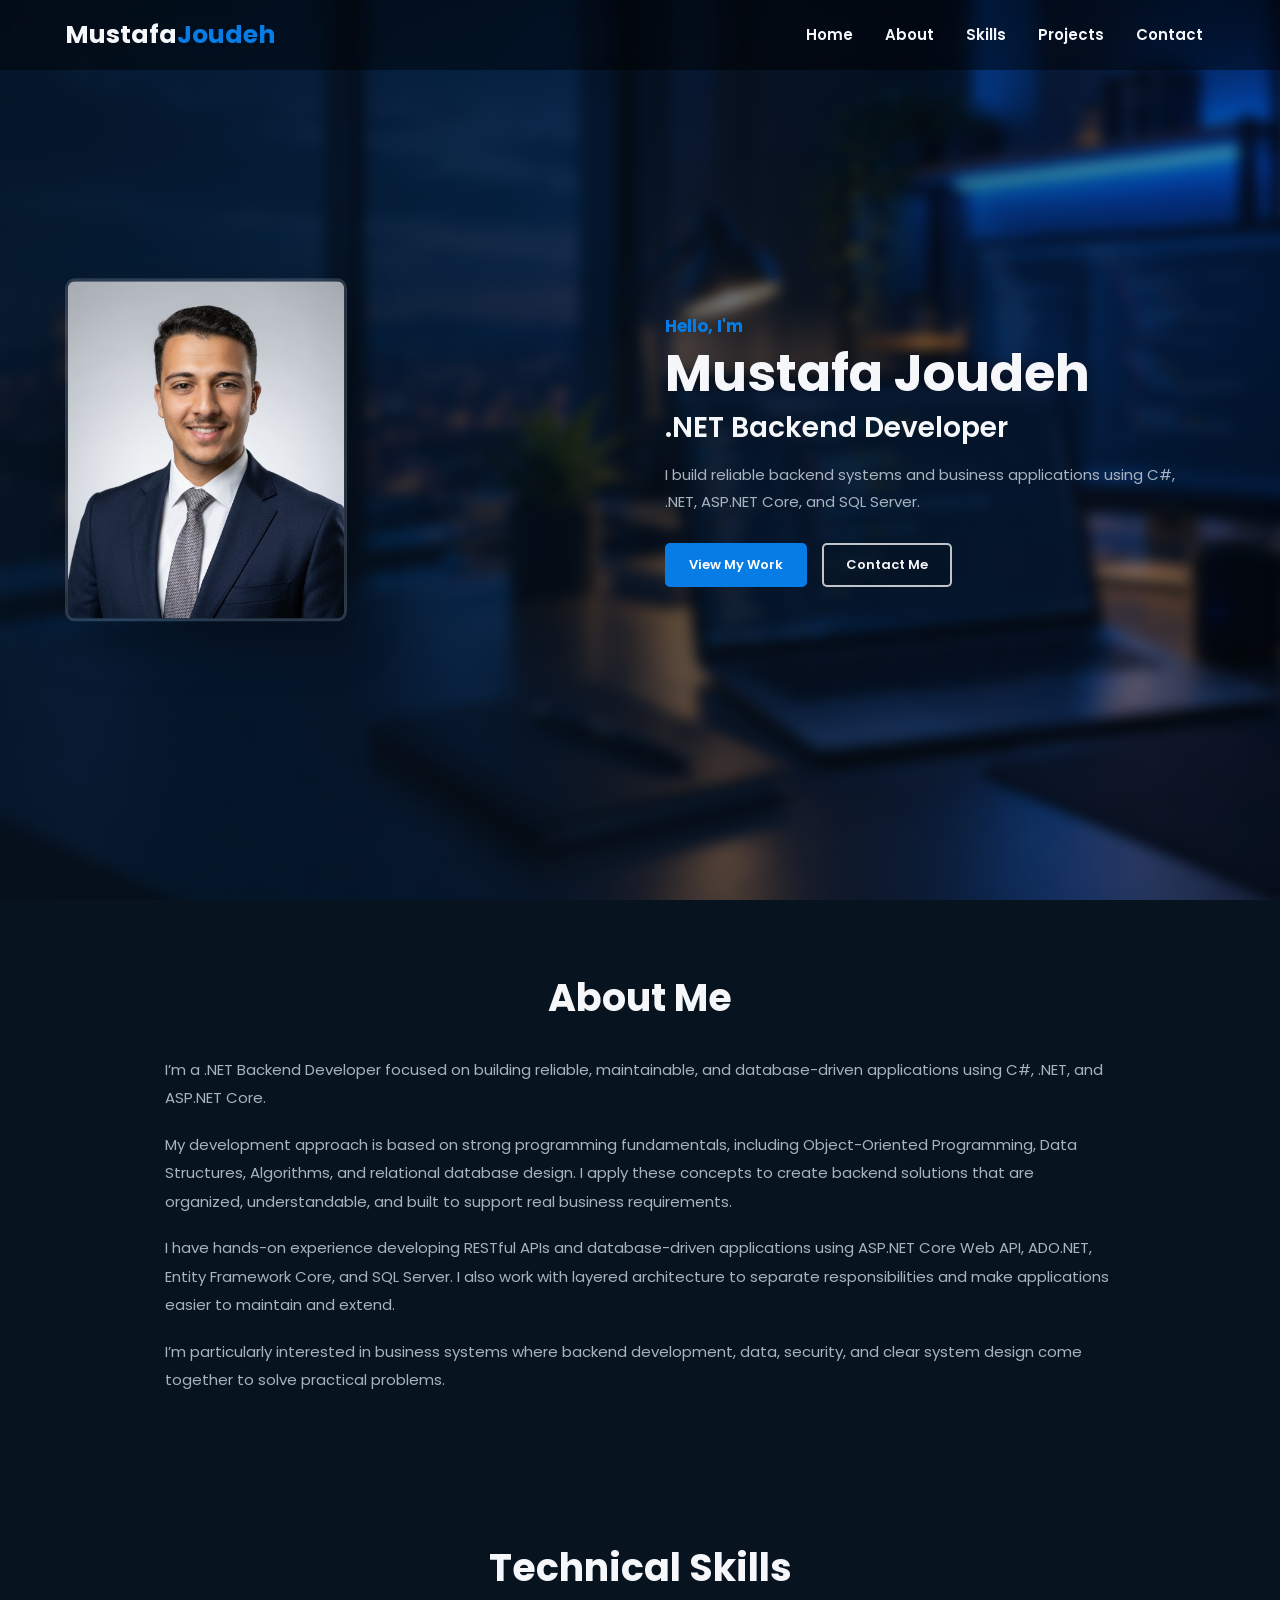
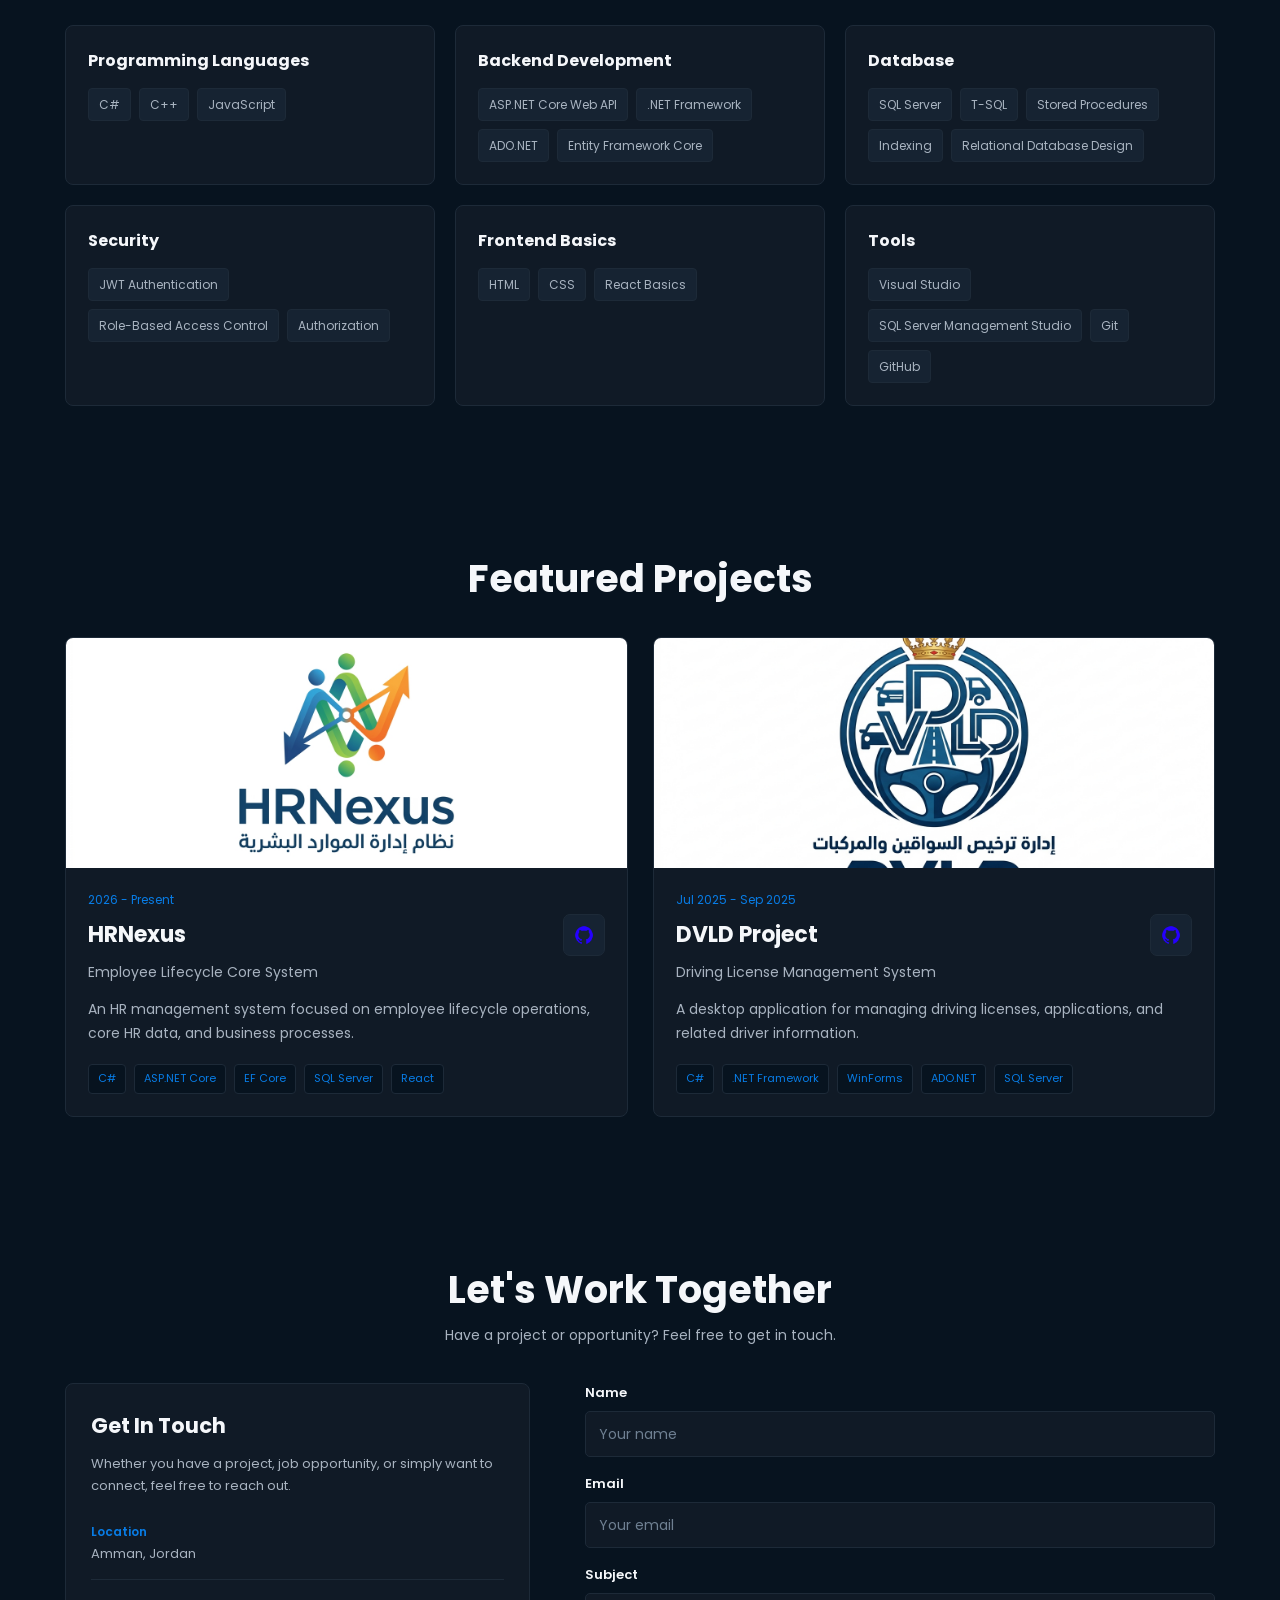
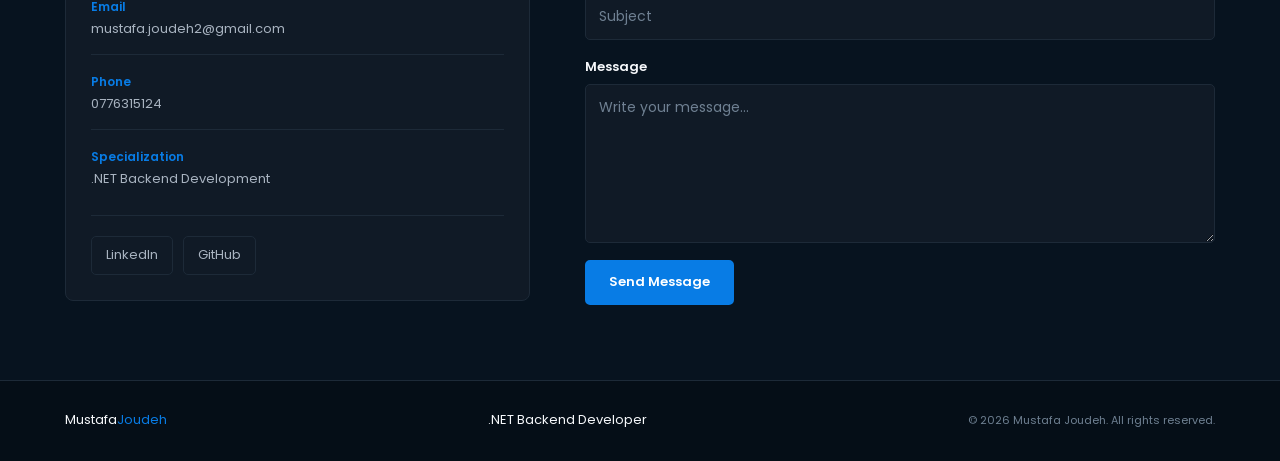
<file: index.html>
<!doctype html>
<html lang="en">
  <head>
    <meta charset="UTF-8" />
    <meta name="viewport" content="width=device-width, initial-scale=1.0" />

    <meta
      name="description"
      content="Mustafa Joudeh - .NET Backend Developer specializing in C#, ASP.NET Core and SQL Server."
    />

    <title>Mustafa Joudeh | .NET Backend Developer</title>

    <link rel="stylesheet" href="style.css" />
  </head>

  <body>
    <!-- Header & Navigation -->
    <header class="site-header">
      <div class="container header-content">
        <a href="#Home" class="logo" aria-label="Mustafa Joudeh - Home">
          <p class="logo-name">Mustafa<span>Joudeh</span></p>
        </a>

        <input
          type="checkbox"
          id="menu-toggle"
          class="menu-toggle"
          aria-label="Toggle navigation menu"
        />

        <label for="menu-toggle" class="menu-button">
          <span></span>
          <span></span>
          <span></span>
        </label>

        <nav class="navigation" aria-label="Main navigation">
          <ul class="nav-links">
            <li class="nav-item">
              <a href="#Home">Home</a>
            </li>

            <li class="nav-item">
              <a href="#About">About</a>
            </li>

            <li class="nav-item">
              <a href="#Skills">Skills</a>
            </li>

            <li class="nav-item">
              <a href="#Projects">Projects</a>
            </li>

            <li class="nav-item">
              <a href="#Contact">Contact</a>
            </li>
          </ul>
        </nav>
      </div>
    </header>

    <main>
      <!-- Hero Section -->
      <section id="Home" class="hero">
        <picture class="hero-background">
          <source
            media="(max-width: 767px)"
            srcset="assests/images/hero-mobile.png"
          />

          <source
            media="(max-width: 1023px)"
            srcset="assests/images/hero-tablet.png"
          />

          <source
            media="(min-width: 2000px)"
            srcset="assests/images/hero-large.png"
          />

          <source
            media="(min-width: 1440px)"
            srcset="assests/images/hero-wide.png"
          />

          <source
            media="(min-width: 1024px)"
            srcset="assests/images/hero-desktop.png"
          />

          <img src="assests/images/hero-desktop.png" alt="" />
        </picture>

        <div class="hero-overlay"></div>

        <div class="container hero-container">
          <img
            class="MyPhoto"
            src="assests/images/My Photo.jpeg"
            alt="Mustafa Joudeh"
          />

          <article class="hero-content">
            <p class="hero-greeting">Hello, I'm</p>

            <h1>Mustafa Joudeh</h1>

            <h2>.NET Backend Developer</h2>

            <p class="hero-description">
              I build reliable backend systems and business applications using
              C#, .NET, ASP.NET Core, and SQL Server.
            </p>

            <div class="hero-buttons">
              <a href="#Projects" class="btn-primary">View My Work</a>

              <a href="#Contact" class="btn-secondary">Contact Me</a>
            </div>
          </article>
        </div>
      </section>

      <!-- About Section -->
      <section class="about section" id="About">
        <div class="container">
          <header class="section-header">
            <h2>About Me</h2>
          </header>

          <div class="about-content">
            <article class="about-text">
              <p>
                I’m a .NET Backend Developer focused on building reliable,
                maintainable, and database-driven applications using C#, .NET,
                and ASP.NET Core.
              </p>

              <p>
                My development approach is based on strong programming
                fundamentals, including Object-Oriented Programming, Data
                Structures, Algorithms, and relational database design. I apply
                these concepts to create backend solutions that are organized,
                understandable, and built to support real business requirements.
              </p>

              <p>
                I have hands-on experience developing RESTful APIs and
                database-driven applications using ASP.NET Core Web API,
                ADO.NET, Entity Framework Core, and SQL Server. I also work with
                layered architecture to separate responsibilities and make
                applications easier to maintain and extend.
              </p>

              <p>
                I’m particularly interested in business systems where backend
                development, data, security, and clear system design come
                together to solve practical problems.
              </p>
            </article>
          </div>
        </div>
      </section>

      <!-- Skills Section -->
      <section class="skills section" id="Skills">
        <div class="container">
          <header class="section-header">
            <h2>Technical Skills</h2>
          </header>

          <div class="skills-grid">
            <article class="skill-card">
              <h3>Programming Languages</h3>

              <ul>
                <li>C#</li>
                <li>C++</li>
                <li>JavaScript</li>
              </ul>
            </article>

            <article class="skill-card">
              <h3>Backend Development</h3>

              <ul>
                <li>ASP.NET Core Web API</li>
                <li>.NET Framework</li>
                <li>ADO.NET</li>
                <li>Entity Framework Core</li>
              </ul>
            </article>

            <article class="skill-card">
              <h3>Database</h3>

              <ul>
                <li>SQL Server</li>
                <li>T-SQL</li>
                <li>Stored Procedures</li>
                <li>Indexing</li>
                <li>Relational Database Design</li>
              </ul>
            </article>

            <article class="skill-card">
              <h3>Security</h3>

              <ul>
                <li>JWT Authentication</li>
                <li>Role-Based Access Control</li>
                <li>Authorization</li>
              </ul>
            </article>

            <article class="skill-card">
              <h3>Frontend Basics</h3>

              <ul>
                <li>HTML</li>
                <li>CSS</li>
                <li>React Basics</li>
              </ul>
            </article>

            <article class="skill-card">
              <h3>Tools</h3>

              <ul>
                <li>Visual Studio</li>
                <li>SQL Server Management Studio</li>
                <li>Git</li>
                <li>GitHub</li>
              </ul>
            </article>
          </div>
        </div>
      </section>

      <!-- Projects Section -->
      <section class="projects section" id="Projects">
        <div class="container">
          <header class="section-header">
            <h2>Featured Projects</h2>
          </header>

          <div class="projects-grid">
            <a
              href="https://github.com/mustafa2004A/HRNexus2"
              class="project-card"
              target="_blank"
              rel="noopener noreferrer"
              aria-label="View HRNexus project on GitHub"
            >
              <figure class="project-image">
                <img
                  src="assests/images/Projects Logos/HRMS Logo.jpg"
                  alt="HRNexus Employee Lifecycle Core System"
                />
              </figure>

              <div class="project-content">
                <p class="project-date">2026 - Present</p>

                <div class="project-title-row">
                  <h3>HRNexus</h3>

                  <span class="project-github" aria-hidden="true">
                    <img
                      class="github-icon"
                      src="assests/images/icons/github.png"
                      alt=""
                    />
                  </span>
                </div>

                <p class="project-type">Employee Lifecycle Core System</p>

                <p class="project-description">
                  An HR management system focused on employee lifecycle
                  operations, core HR data, and business processes.
                </p>

                <ul class="project-technologies">
                  <li>C#</li>
                  <li>ASP.NET Core</li>
                  <li>EF Core</li>
                  <li>SQL Server</li>
                  <li>React</li>
                </ul>
              </div>
            </a>

            <a
              href="DVLD_GITHUB_URL"
              class="project-card"
              target="_blank"
              rel="noopener noreferrer"
              aria-label="View DVLD project on GitHub"
            >
              <figure class="project-image">
                <img
                  src="assests/images/Projects Logos/DVLD Logo.jpg"
                  alt="DVLD Driving License Management System"
                />
              </figure>

              <div class="project-content">
                <p class="project-date">Jul 2025 - Sep 2025</p>

                <div class="project-title-row">
                  <h3>DVLD Project</h3>

                  <span class="project-github" aria-hidden="true">
                    <img
                      class="github-icon"
                      src="assests/images/icons/github.png"
                      alt=""
                    />
                  </span>
                </div>

                <p class="project-type">Driving License Management System</p>

                <p class="project-description">
                  A desktop application for managing driving licenses,
                  applications, and related driver information.
                </p>

                <ul class="project-technologies">
                  <li>C#</li>
                  <li>.NET Framework</li>
                  <li>WinForms</li>
                  <li>ADO.NET</li>
                  <li>SQL Server</li>
                </ul>
              </div>
            </a>
          </div>
        </div>
      </section>

      <!-- Contact Section -->
      <section class="contact section" id="Contact">
        <div class="container">
          <header class="section-header">
            <h2>Let's Work Together</h2>

            <p>Have a project or opportunity? Feel free to get in touch.</p>
          </header>

          <div class="contact-content">
            <aside class="contact-info">
              <h3>Get In Touch</h3>

              <p class="contact-intro">
                Whether you have a project, job opportunity, or simply want to
                connect, feel free to reach out.
              </p>

              <dl>
                <div>
                  <dt>Location</dt>
                  <dd>Amman, Jordan</dd>
                </div>

                <div>
                  <dt>Email</dt>
                  <dd>
                    <a href="mailto:mustafa.joudeh2@gmail.com">
                      mustafa.joudeh2@gmail.com
                    </a>
                  </dd>
                </div>

                <div>
                  <dt>Phone</dt>
                  <dd>
                    <a href="tel:+962776315124">0776315124</a>
                  </dd>
                </div>

                <div>
                  <dt>Specialization</dt>
                  <dd>.NET Backend Development</dd>
                </div>
              </dl>

              <div class="social-links">
                <a
                  href="https://www.linkedin.com/in/mustafa-joudeh-37520a377"
                  target="_blank"
                  rel="noopener noreferrer"
                >
                  LinkedIn
                </a>

                <a
                  href="https://github.com/mustafajoudeh"
                  target="_blank"
                  rel="noopener noreferrer"
                >
                  GitHub
                </a>
              </div>
            </aside>

            <form class="contact-form" action="#message-sent" method="get">
              <div class="form-group">
                <label for="name">Name</label>

                <input
                  type="text"
                  id="name"
                  name="name"
                  placeholder="Your name"
                  autocomplete="name"
                  required
                />
              </div>

              <div class="form-group">
                <label for="email">Email</label>

                <input
                  type="email"
                  id="email"
                  name="email"
                  placeholder="Your email"
                  autocomplete="email"
                  required
                />
              </div>

              <div class="form-group">
                <label for="subject">Subject</label>

                <input
                  type="text"
                  id="subject"
                  name="subject"
                  placeholder="Subject"
                  required
                />
              </div>

              <div class="form-group">
                <label for="message">Message</label>

                <textarea
                  id="message"
                  name="message"
                  rows="6"
                  minlength="20"
                  maxlength="1000"
                  placeholder="Write your message..."
                  required
                ></textarea>
              </div>

              <button type="submit" class="btn-primary">Send Message</button>
            </form>

            <div class="success-overlay" id="message-sent">
              <div
                class="success-card"
                role="dialog"
                aria-modal="true"
                aria-labelledby="success-title"
                aria-describedby="success-description"
              >
                <a href="#Contact" class="success-close" aria-label="Close">
                  &times;
                </a>

                <div class="success-icon" aria-hidden="true">✓</div>

                <h2 id="success-title">Message Sent Successfully!</h2>

                <p id="success-description">
                  Thank you for reaching out. I appreciate your message and will
                  get back to you as soon as possible.
                </p>

                <a href="#Contact" class="back-button">Back to Contact</a>
              </div>
            </div>
          </div>
        </div>
      </section>
    </main>

    <!-- Footer -->
    <footer class="site-footer">
      <div class="container footer-content">
        <p>Mustafa<span>Joudeh</span></p>

        <p>.NET Backend Developer</p>

        <small>&copy; 2026 Mustafa Joudeh. All rights reserved.</small>
      </div>
    </footer>
  </body>
</html>
</file>
<file: style.css>
@import url("https://fonts.googleapis.com/css2?family=Poppins:wght@300;400;500;600;700;800&display=swap");

/* Global */

* {
  box-sizing: border-box;
  margin: 0;
  padding: 0;
  scroll-behavior: smooth;
}

:root {
  --color-background: #07131f;
  --color-surface: #101a26;
  --color-surface-light: #162332;

  --color-primary: #087ce5;
  --color-primary-hover: #006fcc;

  --color-white: #ffffff;
  --color-text: #f5f7fa;
  --color-text-secondary: #a8b3c0;
  --color-text-muted: #6f8092;

  --color-border: #1d2a38;

  --container-width: 1150px;
  --page-padding: 5%;

  --radius-sm: 5px;
  --radius-md: 8px;
  --radius-lg: 10px;

  --transition-fast: 0.2s ease;
  --transition-normal: 0.3s ease;
}

html {
  scroll-padding-top: 80px;
}

body {
  background-color: var(--color-background);
  color: var(--color-text);
  font-family: "Poppins", sans-serif;
  line-height: 1.6;
}

a,
button,
input,
textarea {
  font: inherit;
}

.container {
  width: min(calc(100% - (var(--page-padding) * 2)), var(--container-width));
  margin-inline: auto;
}

/* Header & Navigation */

.site-header {
  position: fixed;
  top: 0;
  left: 0;
  z-index: 1000;

  width: 100%;
  min-height: 70px;

  background: rgba(0, 0, 0, 0.45);

  backdrop-filter: blur(8px);
}

.header-content {
  min-height: 70px;

  display: flex;
  align-items: center;
  justify-content: space-between;
}

.logo {
  color: inherit;
  text-decoration: none;
}

.logo-name {
  font-size: 25px;
  font-weight: 700;
  line-height: 1.2;
}

.logo-name span {
  color: var(--color-primary);
}

.nav-links {
  display: flex;
  align-items: center;
  gap: 8px;

  list-style: none;
}

.nav-item a {
  display: block;

  padding: 8px 12px;

  color: var(--color-text);
  text-decoration: none;

  font-size: 15px;
  font-weight: 600;

  transition:
    color var(--transition-normal),
    background-color var(--transition-normal);
}

.nav-item a:hover,
.nav-item a:focus-visible {
  color: var(--color-primary);
}

.nav-item a:focus-visible,
.logo:focus-visible,
.menu-button:focus-visible {
  outline: 2px solid var(--color-primary);
  outline-offset: 4px;
}

.menu-toggle,
.menu-button {
  display: none;
}

/* Hero Section */

.hero {
  position: relative;

  min-height: 100vh;

  overflow: hidden;

  display: flex;
  align-items: center;
}

.hero-background {
  position: absolute;
  inset: 0;
  z-index: 0;

  width: 100%;
  height: 100%;
}

.hero-background img {
  display: block;

  width: 100%;
  height: 100%;

  object-fit: cover;
  object-position: center;

  filter: blur(6px);
  transform: scale(1.04);
}

.hero-overlay {
  position: absolute;
  inset: 0;
  z-index: 1;

  background: linear-gradient(
    90deg,
    rgba(7, 19, 31, 0.82) 0%,
    rgba(7, 19, 31, 0.62) 45%,
    rgba(7, 19, 31, 0.35) 100%
  );
}

.hero-container {
  position: relative;
  z-index: 2;

  min-height: 100vh;

  display: flex;
  align-items: center;
}

.MyPhoto {
  position: absolute;

  left: 0;
  top: 50%;

  width: clamp(250px, 22vw, 350px);
  height: auto;

  border: 3px solid rgba(255, 255, 255, 0.15);
  border-radius: var(--radius-lg);

  transform: translateY(-50%);

  box-shadow: 0 20px 50px rgba(0, 0, 0, 0.35);
}

.hero-content {
  width: min(550px, 48%);
  margin-left: auto;
}

.hero-greeting {
  margin-bottom: 5px;

  color: var(--color-primary);

  font-size: 17px;
  font-weight: 700;
}

.hero-content h1 {
  margin-bottom: 8px;

  font-size: clamp(40px, 4vw, 58px);
  line-height: 1.1;
}

.hero-content h2 {
  margin-bottom: 15px;

  color: var(--color-text);

  font-size: clamp(22px, 2.2vw, 30px);
  font-weight: 600;
  line-height: 1.3;
}

.hero-description {
  max-width: 520px;

  color: var(--color-text-secondary);

  font-size: 15px;
  font-weight: 400;
  line-height: 1.8;
}

.hero-buttons {
  display: flex;
  align-items: center;
  gap: 15px;

  margin-top: 28px;
}

.hero-buttons a {
  display: inline-flex;
  align-items: center;
  justify-content: center;

  min-height: 44px;
  padding: 10px 22px;

  border-radius: var(--radius-sm);

  font-size: 13px;
  font-weight: 600;

  text-decoration: none;

  transition:
    background-color var(--transition-normal),
    border-color var(--transition-normal),
    color var(--transition-normal),
    transform var(--transition-normal);
}

.btn-primary {
  background-color: var(--color-primary);
  color: var(--color-white);

  border: 2px solid var(--color-primary);
}

.btn-primary:hover {
  background-color: var(--color-primary-hover);
  border-color: var(--color-primary-hover);

  transform: translateY(-2px);
}

.btn-secondary {
  background-color: rgba(7, 19, 31, 0.3);
  color: var(--color-text);

  border: 2px solid rgba(255, 255, 255, 0.75);
}

.btn-secondary:hover {
  color: var(--color-primary);
  border-color: var(--color-primary);

  transform: translateY(-2px);
}

/* Sections */

.section {
  padding: 75px 0;
}

.section-header {
  margin-bottom: 35px;
  text-align: center;
}

.section-header h2 {
  font-size: clamp(28px, 4vw, 38px);
  line-height: 1.2;
}

.section-header p {
  max-width: 650px;

  margin: 12px auto 0;

  color: var(--color-text-secondary);

  font-size: 14px;
  line-height: 1.7;
}

/* About Section */

.about-content {
  max-width: 950px;
  margin-inline: auto;
}

.about-text {
  display: grid;
  gap: 18px;
}

.about-text p {
  color: var(--color-text-secondary);

  font-size: 15px;
  line-height: 1.9;
}

/* Skills Section */

.skills-grid {
  display: grid;
  grid-template-columns: repeat(3, 1fr);
  gap: 20px;
}

.skill-card {
  padding: 22px;

  background-color: var(--color-surface);

  border: 1px solid var(--color-border);
  border-radius: var(--radius-md);

  transition:
    transform var(--transition-normal),
    border-color var(--transition-normal);
}

.skill-card:hover {
  transform: translateY(-4px);
  border-color: var(--color-primary);
}

.skill-card h3 {
  margin-bottom: 14px;

  font-size: 16px;
}

.skill-card ul {
  display: flex;
  flex-wrap: wrap;
  gap: 8px;

  list-style: none;
}

.skill-card li {
  padding: 6px 10px;

  background-color: var(--color-surface-light);
  color: var(--color-text-secondary);

  border: 1px solid var(--color-border);
  border-radius: 4px;

  font-size: 12px;
}

/* Projects Section */

.projects-grid {
  display: grid;
  grid-template-columns: repeat(2, 1fr);
  gap: 25px;
}

.project-card {
  display: block;
  overflow: hidden;

  background-color: var(--color-surface);

  border: 1px solid var(--color-border);
  border-radius: var(--radius-md);

  color: inherit;
  text-decoration: none;

  transition:
    transform var(--transition-normal),
    border-color var(--transition-normal);
}

.project-card:hover {
  transform: translateY(-5px);
  border-color: var(--color-primary);
}

.project-card:focus-visible {
  outline: 2px solid var(--color-primary);
  outline-offset: 3px;
}

.project-image {
  width: 100%;
  height: 230px;

  overflow: hidden;
}

.project-image img {
  display: block;

  width: 100%;
  height: 100%;

  object-fit: cover;

  transition: transform 0.4s ease;
}

.project-card:hover .project-image img {
  transform: scale(1.04);
}

.project-content {
  padding: 22px;
}

.project-date {
  margin-bottom: 5px;

  color: var(--color-primary);

  font-size: 12px;
}

.project-title-row {
  display: flex;
  align-items: center;
  justify-content: space-between;

  gap: 15px;

  margin-bottom: 5px;
}

.project-content h3 {
  font-size: 22px;
  line-height: 1.3;
}

.project-type {
  margin: 0 0 15px;

  color: var(--color-text-secondary);

  font-size: 14px;
}

.project-description {
  margin-bottom: 18px;

  color: var(--color-text-secondary);

  font-size: 14px;
  line-height: 1.7;
}

.project-github {
  flex-shrink: 0;

  width: 42px;
  height: 42px;

  display: flex;
  align-items: center;
  justify-content: center;

  background-color: var(--color-surface-light);

  border: 1px solid var(--color-border);
  border-radius: 7px;

  transition:
    background-color var(--transition-normal),
    border-color var(--transition-normal);
}

.project-card:hover .project-github {
  background-color: var(--color-primary);
  border-color: var(--color-primary);
}

.github-icon {
  width: 20px;
  height: 20px;

  object-fit: contain;
}

.project-technologies {
  display: flex;
  flex-wrap: wrap;
  gap: 8px;

  list-style: none;
}

.project-technologies li {
  padding: 5px 9px;

  background-color: var(--color-background);
  color: var(--color-primary);

  border: 1px solid var(--color-border);
  border-radius: 4px;

  font-size: 11px;
}

/* Contact Section */

.contact-content {
  display: grid;
  grid-template-columns: 0.85fr 1.15fr;
  gap: 55px;

  align-items: start;
}

.contact-info {
  padding: 25px;

  background-color: var(--color-surface);

  border: 1px solid var(--color-border);
  border-radius: var(--radius-md);
}

.contact-info h3 {
  margin-bottom: 10px;

  font-size: 21px;
}

.contact-intro {
  margin-bottom: 25px;

  color: var(--color-text-secondary);

  font-size: 13px;
  line-height: 1.7;
}

.contact-info dl {
  display: grid;
  gap: 17px;
}

.contact-info dl > div {
  padding-bottom: 14px;

  border-bottom: 1px solid var(--color-border);
}

.contact-info dl > div:last-child {
  padding-bottom: 0;
  border-bottom: none;
}

.contact-info dt {
  margin-bottom: 3px;

  color: var(--color-primary);

  font-size: 12px;
  font-weight: 600;
}

.contact-info dd {
  color: var(--color-text-secondary);
  font-size: 13px;
}

.contact-info a {
  color: var(--color-text-secondary);
  text-decoration: none;

  transition: color var(--transition-normal);
}

.contact-info a:hover {
  color: var(--color-primary);
}

.social-links {
  display: flex;
  gap: 10px;

  margin-top: 25px;
  padding-top: 20px;

  border-top: 1px solid var(--color-border);
}

.social-links a {
  padding: 8px 14px;

  color: var(--color-text-secondary);

  border: 1px solid var(--color-border);
  border-radius: var(--radius-sm);

  font-size: 13px;

  transition:
    color var(--transition-normal),
    border-color var(--transition-normal);
}

.social-links a:hover {
  color: var(--color-primary);
  border-color: var(--color-primary);
}

.contact-form {
  display: grid;
  gap: 17px;
}

.form-group {
  display: flex;
  flex-direction: column;
  gap: 7px;
}

.form-group label {
  color: var(--color-text);

  font-size: 13px;
  font-weight: 600;
}

.form-group input,
.form-group textarea {
  width: 100%;

  padding: 11px 13px;

  background-color: var(--color-surface);
  color: var(--color-text);

  border: 1px solid var(--color-border);
  border-radius: var(--radius-sm);

  font-family: inherit;
  font-size: 14px;

  outline: none;

  transition: border-color var(--transition-normal);
}

.form-group input:focus,
.form-group textarea:focus {
  border-color: var(--color-primary);
}

.form-group textarea {
  min-height: 150px;
  max-height: 350px;

  resize: vertical;
}

.form-group input::placeholder,
.form-group textarea::placeholder {
  color: var(--color-text-muted);
}

.contact-form .btn-primary {
  width: fit-content;

  min-height: 44px;
  padding: 10px 22px;

  border: 2px solid var(--color-primary);
  border-radius: var(--radius-sm);

  font-size: 13px;
  font-weight: 600;

  cursor: pointer;

  transition:
    background-color var(--transition-normal),
    border-color var(--transition-normal),
    transform var(--transition-normal);
}

.contact-form .btn-primary:hover {
  background-color: var(--color-primary-hover);
  border-color: var(--color-primary-hover);

  transform: translateY(-2px);
}

/* Success Modal */

.success-overlay {
  position: fixed;
  inset: 0;
  z-index: 1100;

  display: flex;
  align-items: center;
  justify-content: center;

  padding: 20px;

  background-color: rgba(0, 0, 0, 0.65);

  opacity: 0;
  visibility: hidden;
  pointer-events: none;

  transition:
    opacity var(--transition-normal),
    visibility var(--transition-normal);
}

.success-overlay:target {
  opacity: 1;
  visibility: visible;
  pointer-events: auto;
}

.success-overlay:target .success-card {
  transform: translateY(0) scale(1);
  opacity: 1;
}

.success-card {
  position: relative;

  width: min(100%, 450px);

  padding: 40px 30px;

  text-align: center;

  background-color: var(--color-surface);

  border: 1px solid var(--color-border);
  border-radius: var(--radius-lg);

  box-shadow: 0 20px 50px rgba(0, 0, 0, 0.35);

  transform: translateY(15px) scale(0.97);
  opacity: 0;

  transition:
    transform var(--transition-normal),
    opacity var(--transition-normal);
}

.success-icon {
  width: 60px;
  height: 60px;

  display: flex;
  align-items: center;
  justify-content: center;

  margin: 0 auto 20px;

  background-color: var(--color-primary);
  color: var(--color-white);

  border-radius: 50%;

  font-size: 30px;
  font-weight: 600;
}

.success-card h2 {
  margin-bottom: 12px;

  color: var(--color-text);

  font-size: 24px;
  line-height: 1.3;
}

.success-card p {
  margin-bottom: 25px;

  color: var(--color-text-secondary);

  font-size: 14px;
  line-height: 1.7;
}

.success-close {
  position: absolute;
  top: 15px;
  right: 18px;

  color: var(--color-text-secondary);

  font-size: 28px;
  line-height: 1;

  text-decoration: none;

  transition: color var(--transition-normal);
}

.success-close:hover {
  color: var(--color-white);
}

.back-button {
  display: inline-flex;
  align-items: center;
  justify-content: center;

  min-height: 44px;
  padding: 10px 22px;

  background-color: var(--color-primary);
  color: var(--color-white);

  border-radius: var(--radius-sm);

  text-decoration: none;

  transition:
    background-color var(--transition-normal),
    transform var(--transition-normal);
}

.back-button:hover {
  background-color: var(--color-primary-hover);
  transform: translateY(-2px);
}

/* Footer */

.site-footer {
  background-color: #050e17;

  border-top: 1px solid var(--color-border);
}

.footer-content {
  min-height: 80px;

  display: flex;
  align-items: center;
  justify-content: space-between;

  flex-wrap: wrap;
  gap: 15px;
}

.site-footer p {
  font-size: 13px;
}

.site-footer p span {
  color: var(--color-primary);
}

.site-footer small {
  color: var(--color-text-muted);

  font-size: 11px;
}

/* Tablet */

@media (max-width: 1199px) {
  :root {
    --page-padding: 5%;
  }

  .header-content {
    min-height: 65px;
  }

  .logo-name {
    font-size: 21px;
  }

  .nav-links {
    gap: 2px;
  }

  .nav-item a {
    padding: 7px 8px;
    font-size: 12px;
  }

  .hero {
    min-height: 720px;
  }

  .hero-container {
    min-height: 720px;
  }

  .hero-background img {
    filter: blur(7px);
  }

  .MyPhoto {
    width: clamp(220px, 24vw, 280px);
  }

  .hero-content {
    width: 43%;
  }

  .hero-content h1 {
    font-size: clamp(34px, 4vw, 42px);
  }

  .hero-content h2 {
    font-size: 21px;
  }

  .hero-description {
    font-size: 14px;
    line-height: 1.75;
  }

  .hero-buttons {
    gap: 10px;
    margin-top: 22px;
  }

  .hero-buttons a {
    padding: 9px 16px;
  }

  .section {
    padding: 60px 0;
  }

  .section-header {
    margin-bottom: 30px;
  }

  .about-content {
    max-width: 850px;
  }

  .about-text p {
    font-size: 14px;
    line-height: 1.85;
  }

  .skills-grid {
    gap: 16px;
  }

  .skill-card {
    padding: 19px;
  }

  .skill-card h3 {
    font-size: 15px;
  }

  .projects-grid {
    gap: 18px;
  }

  .project-image {
    height: 200px;
  }

  .project-content {
    padding: 19px;
  }

  .project-content h3 {
    font-size: 20px;
  }

  .contact-content {
    grid-template-columns: 1fr 1.15fr;
    gap: 30px;
  }

  .contact-info {
    padding: 22px;
  }
}

/* Mobile Navigation */

@media (max-width: 767px) {
  :root {
    --page-padding: 6%;
  }

  html {
    scroll-padding-top: 65px;
  }

  .site-header {
    min-height: 60px;
  }

  .header-content {
    min-height: 60px;
  }

  .logo-name {
    font-size: 19px;
  }

  .menu-toggle {
    position: absolute;

    width: 1px;
    height: 1px;

    opacity: 0;
  }

  .menu-button {
    width: 40px;
    height: 40px;

    display: flex;
    flex-direction: column;
    align-items: center;
    justify-content: center;

    gap: 5px;

    border: 1px solid var(--color-border);
    border-radius: var(--radius-sm);

    background-color: rgba(16, 26, 38, 0.8);

    cursor: pointer;
  }

  .menu-button span {
    width: 18px;
    height: 2px;

    background-color: var(--color-text);

    transition:
      transform var(--transition-normal),
      opacity var(--transition-normal);
  }

  .menu-toggle:checked + .menu-button span:nth-child(1) {
    transform: translateY(7px) rotate(45deg);
  }

  .menu-toggle:checked + .menu-button span:nth-child(2) {
    opacity: 0;
  }

  .menu-toggle:checked + .menu-button span:nth-child(3) {
    transform: translateY(-7px) rotate(-45deg);
  }

  .navigation {
    position: absolute;

    top: 100%;
    left: 0;

    width: 100%;

    padding: 0 var(--page-padding) 15px;

    background: rgba(7, 19, 31, 0.96);

    border-bottom: 1px solid var(--color-border);

    opacity: 0;
    visibility: hidden;
    pointer-events: none;

    transform: translateY(-10px);

    transition:
      opacity var(--transition-normal),
      visibility var(--transition-normal),
      transform var(--transition-normal);
  }

  .menu-toggle:checked ~ .navigation {
    opacity: 1;
    visibility: visible;
    pointer-events: auto;

    transform: translateY(0);
  }

  .nav-links {
    flex-direction: column;
    align-items: stretch;
    gap: 4px;
  }

  .nav-item a {
    padding: 10px 12px;

    border-radius: var(--radius-sm);

    font-size: 14px;
  }

  .nav-item a:hover {
    background-color: var(--color-surface);
  }

  /* Hero Mobile */

  .hero {
    min-height: 760px;
  }

  .hero-container {
    min-height: 760px;

    display: flex;
    flex-direction: column;
    justify-content: center;

    padding-top: 85px;
    padding-bottom: 45px;
  }

  .hero-background img {
    filter: blur(4px);
    transform: scale(1.04);
  }

  .hero-overlay {
    background: rgba(7, 19, 31, 0.68);
  }

  .MyPhoto {
    position: relative;

    top: auto;
    left: auto;

    width: 190px;

    margin: 0 auto 35px;

    transform: none;
  }

  .hero-content {
    width: min(100%, 560px);

    margin: 0 auto;

    text-align: center;
  }

  .hero-greeting {
    font-size: 14px;
  }

  .hero-content h1 {
    font-size: clamp(32px, 7vw, 42px);
  }

  .hero-content h2 {
    font-size: 20px;
    margin-bottom: 12px;
  }

  .hero-description {
    max-width: 520px;

    margin-inline: auto;

    font-size: 14px;
    line-height: 1.75;
  }

  .hero-buttons {
    justify-content: center;

    gap: 10px;

    margin-top: 22px;
  }

  .hero-buttons a {
    padding: 10px 18px;
  }

  .section {
    padding: 55px 0;
  }

  .section-header {
    margin-bottom: 28px;
  }

  .section-header h2 {
    font-size: 30px;
  }

  .about-content {
    max-width: 650px;
  }

  .about-text {
    gap: 16px;
  }

  .about-text p {
    font-size: 14px;
    line-height: 1.85;
  }

  .skills-grid {
    grid-template-columns: repeat(2, 1fr);
    gap: 14px;
  }

  .skill-card {
    padding: 18px;
  }

  .skill-card li {
    padding: 5px 8px;
    font-size: 11px;
  }

  .projects-grid {
    grid-template-columns: 1fr;

    max-width: 650px;

    margin-inline: auto;

    gap: 18px;
  }

  .project-image {
    height: 230px;
  }

  .project-content {
    padding: 20px;
  }

  .contact-content {
    grid-template-columns: 1fr;

    max-width: 650px;

    margin-inline: auto;

    gap: 25px;
  }

  .contact-info {
    padding: 22px;
  }

  .site-footer {
    min-height: 0;
  }

  .footer-content {
    min-height: 0;

    padding-top: 20px;
    padding-bottom: 20px;

    flex-direction: column;

    text-align: center;
  }
}

/* Small Mobile */

@media (max-width: 575px) {
  :root {
    --page-padding: 5%;
  }

  .hero {
    min-height: 700px;
  }

  .hero-container {
    min-height: 700px;

    padding-top: 78px;
    padding-bottom: 35px;
  }

  .hero-background img {
    filter: blur(3px);
    transform: scale(1.03);
  }

  .MyPhoto {
    width: 165px;

    margin-bottom: 28px;

    border-width: 2px;
    border-radius: var(--radius-md);
  }

  .hero-greeting {
    font-size: 13px;
  }

  .hero-content h1 {
    font-size: clamp(28px, 8vw, 36px);
  }

  .hero-content h2 {
    font-size: 18px;
    margin-bottom: 10px;
  }

  .hero-description {
    font-size: 13px;
    line-height: 1.75;
  }

  .hero-buttons {
    gap: 8px;
    margin-top: 20px;
  }

  .hero-buttons a {
    min-height: 42px;
    padding: 9px 15px;

    font-size: 12px;
  }

  .section {
    padding: 50px 0;
  }

  .section-header {
    margin-bottom: 25px;
  }

  .section-header h2 {
    font-size: 28px;
  }

  .section-header p {
    font-size: 13px;
  }

  .about-text {
    gap: 15px;
  }

  .about-text p {
    font-size: 14px;
    line-height: 1.8;
  }

  .skills-grid {
    grid-template-columns: 1fr;
    gap: 12px;
  }

  .skill-card {
    padding: 18px;
  }

  .skill-card h3 {
    font-size: 15px;
  }

  .skill-card li {
    font-size: 11px;
  }

  .project-image {
    height: 210px;
  }

  .project-content {
    padding: 18px;
  }

  .project-content h3 {
    font-size: 20px;
  }

  .project-type {
    font-size: 13px;
  }

  .project-description {
    font-size: 13px;
    line-height: 1.7;
  }

  .project-github {
    width: 38px;
    height: 38px;
  }

  .contact-info {
    padding: 20px;
  }

  .contact-info h3 {
    font-size: 19px;
  }

  .contact-intro {
    font-size: 13px;
  }

  .contact-form {
    gap: 15px;
  }

  .form-group input,
  .form-group textarea {
    padding: 10px 12px;

    font-size: 13px;
  }

  .contact-form .btn-primary {
    width: 100%;
  }

  .success-card {
    padding: 35px 22px;
  }

  .success-card h2 {
    font-size: 22px;
  }

  .success-card p {
    font-size: 13px;
  }
}

/* Extra Small Mobile */

@media (max-width: 399px) {
  .logo-name {
    font-size: 17px;
  }

  .hero {
    min-height: 670px;
  }

  .hero-container {
    min-height: 670px;
  }

  .MyPhoto {
    width: 145px;

    margin-bottom: 24px;

    border-radius: var(--radius-sm);
  }

  .hero-greeting {
    font-size: 12px;
  }

  .hero-content h1 {
    font-size: 27px;
  }

  .hero-content h2 {
    font-size: 16px;
  }

  .hero-description {
    font-size: 13px;
    line-height: 1.7;
  }

  .hero-buttons {
    flex-direction: column;
    align-items: stretch;

    gap: 8px;
  }

  .hero-buttons a {
    width: 100%;
  }

  .section {
    padding: 45px 0;
  }

  .section-header {
    margin-bottom: 22px;
  }

  .section-header h2 {
    font-size: 26px;
  }

  .about-text {
    gap: 13px;
  }

  .about-text p {
    font-size: 13px;
    line-height: 1.8;
  }

  .skill-card {
    padding: 16px;
  }

  .skill-card h3 {
    font-size: 14px;
  }

  .skill-card ul {
    gap: 6px;
  }

  .skill-card li {
    padding: 5px 8px;
    font-size: 10px;
  }

  .project-image {
    height: 180px;
  }

  .project-content {
    padding: 16px;
  }

  .project-date {
    font-size: 11px;
  }

  .project-content h3 {
    font-size: 19px;
  }

  .project-type {
    font-size: 12px;
  }

  .project-description {
    font-size: 12px;
  }

  .project-technologies {
    gap: 6px;
  }

  .project-technologies li {
    padding: 4px 7px;
    font-size: 10px;
  }

  .project-github {
    width: 34px;
    height: 34px;
  }

  .github-icon {
    width: 18px;
    height: 18px;
  }

  .contact-info {
    padding: 18px;
  }

  .contact-info h3 {
    font-size: 18px;
  }

  .contact-intro {
    font-size: 12px;
  }

  .contact-info dl {
    gap: 14px;
  }

  .contact-info dt,
  .contact-info dd {
    font-size: 12px;
  }

  .social-links {
    gap: 7px;

    margin-top: 20px;
    padding-top: 16px;
  }

  .social-links a {
    padding: 7px 10px;
    font-size: 11px;
  }

  .contact-form {
    gap: 13px;
  }

  .form-group {
    gap: 5px;
  }

  .form-group label {
    font-size: 12px;
  }

  .form-group input,
  .form-group textarea {
    padding: 9px 10px;
    font-size: 12px;
  }

  .contact-form .btn-primary {
    width: 100%;
    padding: 10px;
  }

  .site-footer p {
    font-size: 12px;
  }

  .site-footer small {
    font-size: 10px;
  }
}

/* Reduced Motion */

@media (prefers-reduced-motion: reduce) {
  *,
  *::before,
  *::after {
    scroll-behavior: auto !important;
    transition-duration: 0.01ms !important;
    animation-duration: 0.01ms !important;
    animation-iteration-count: 1 !important;
  }
}
</file>
